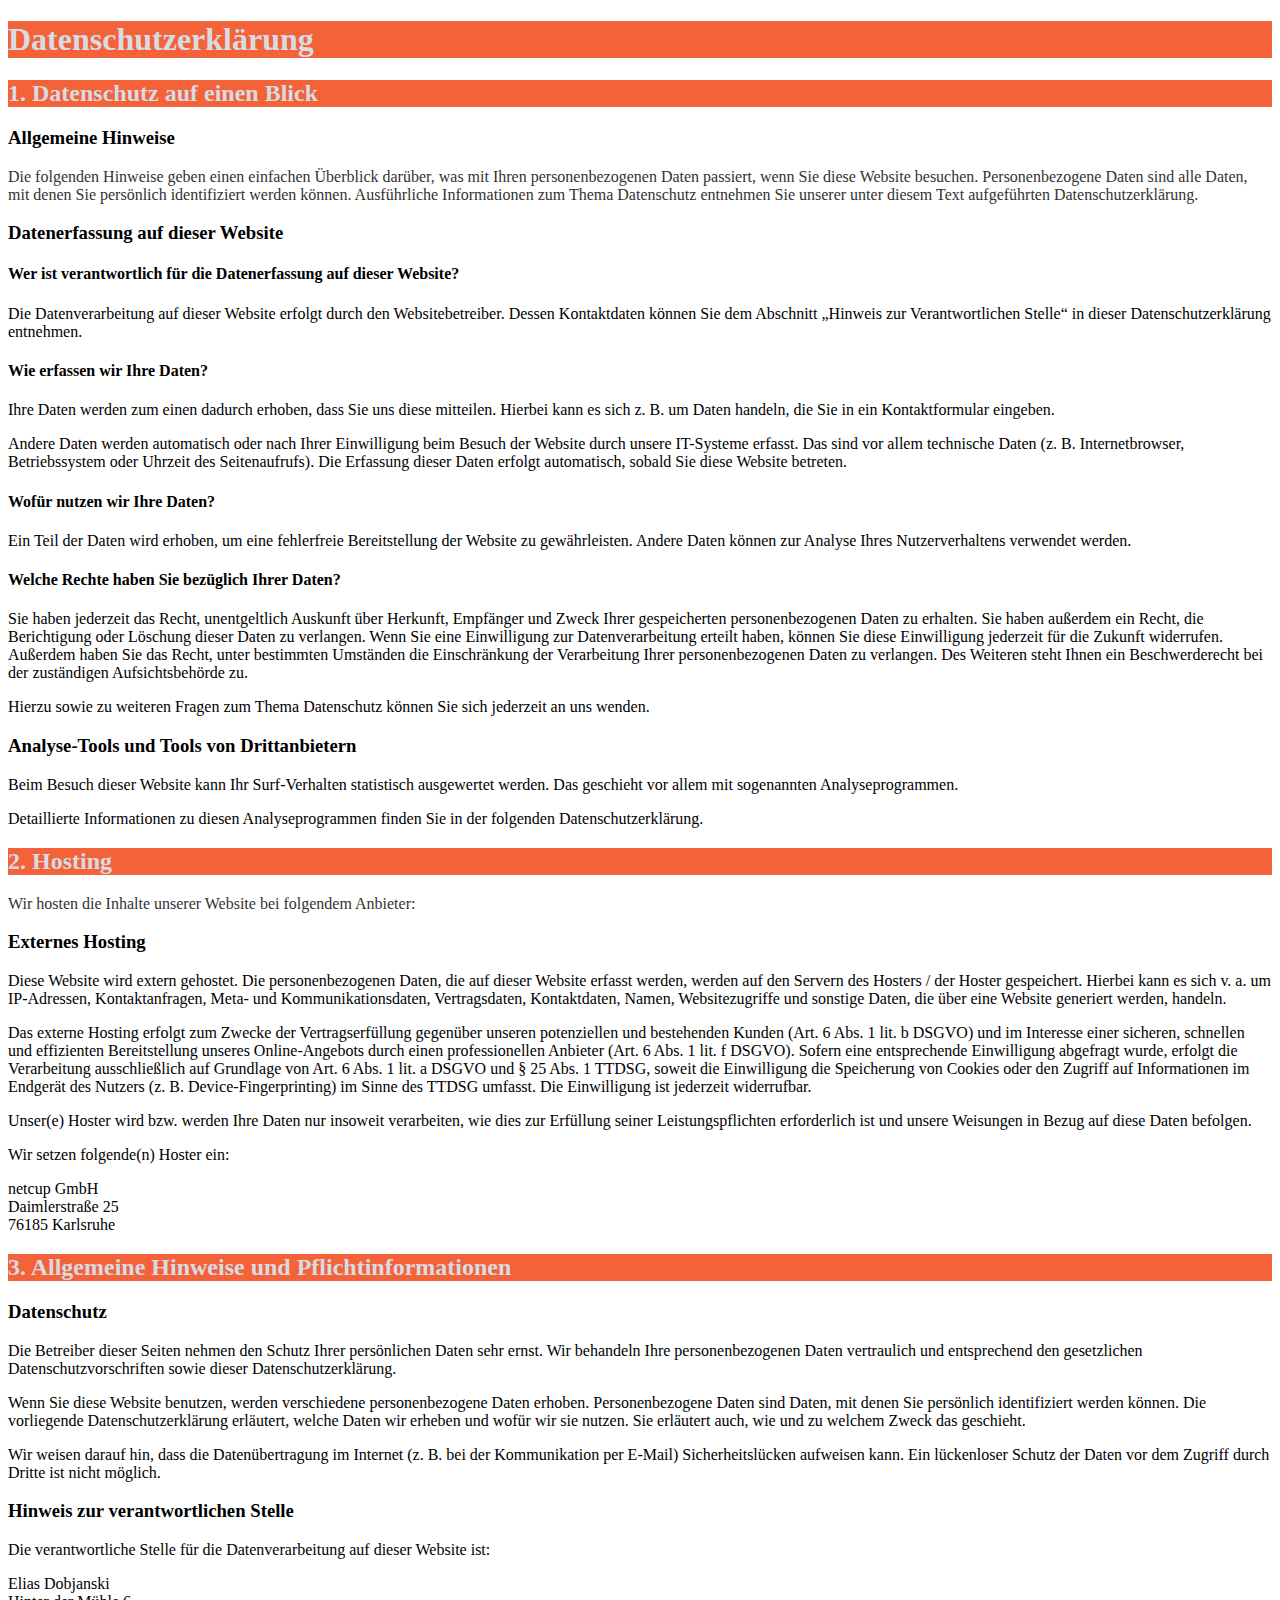
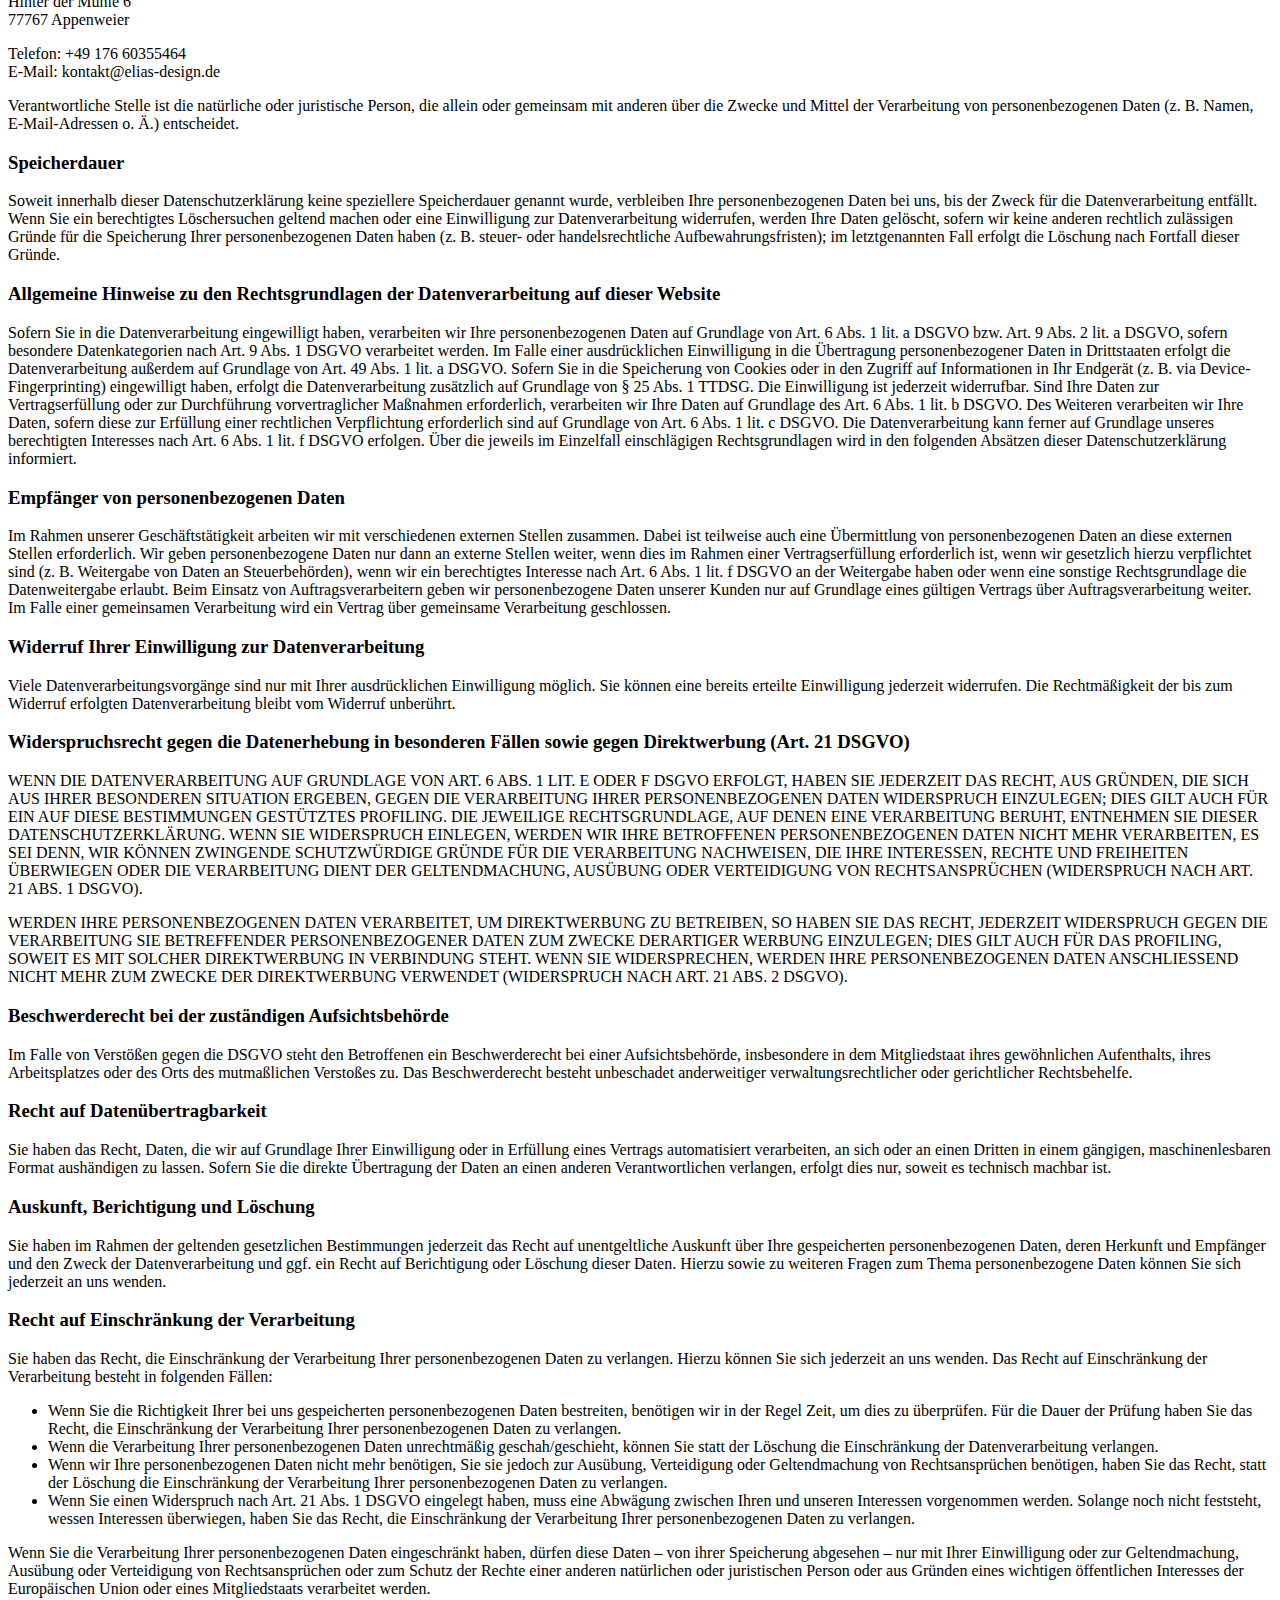
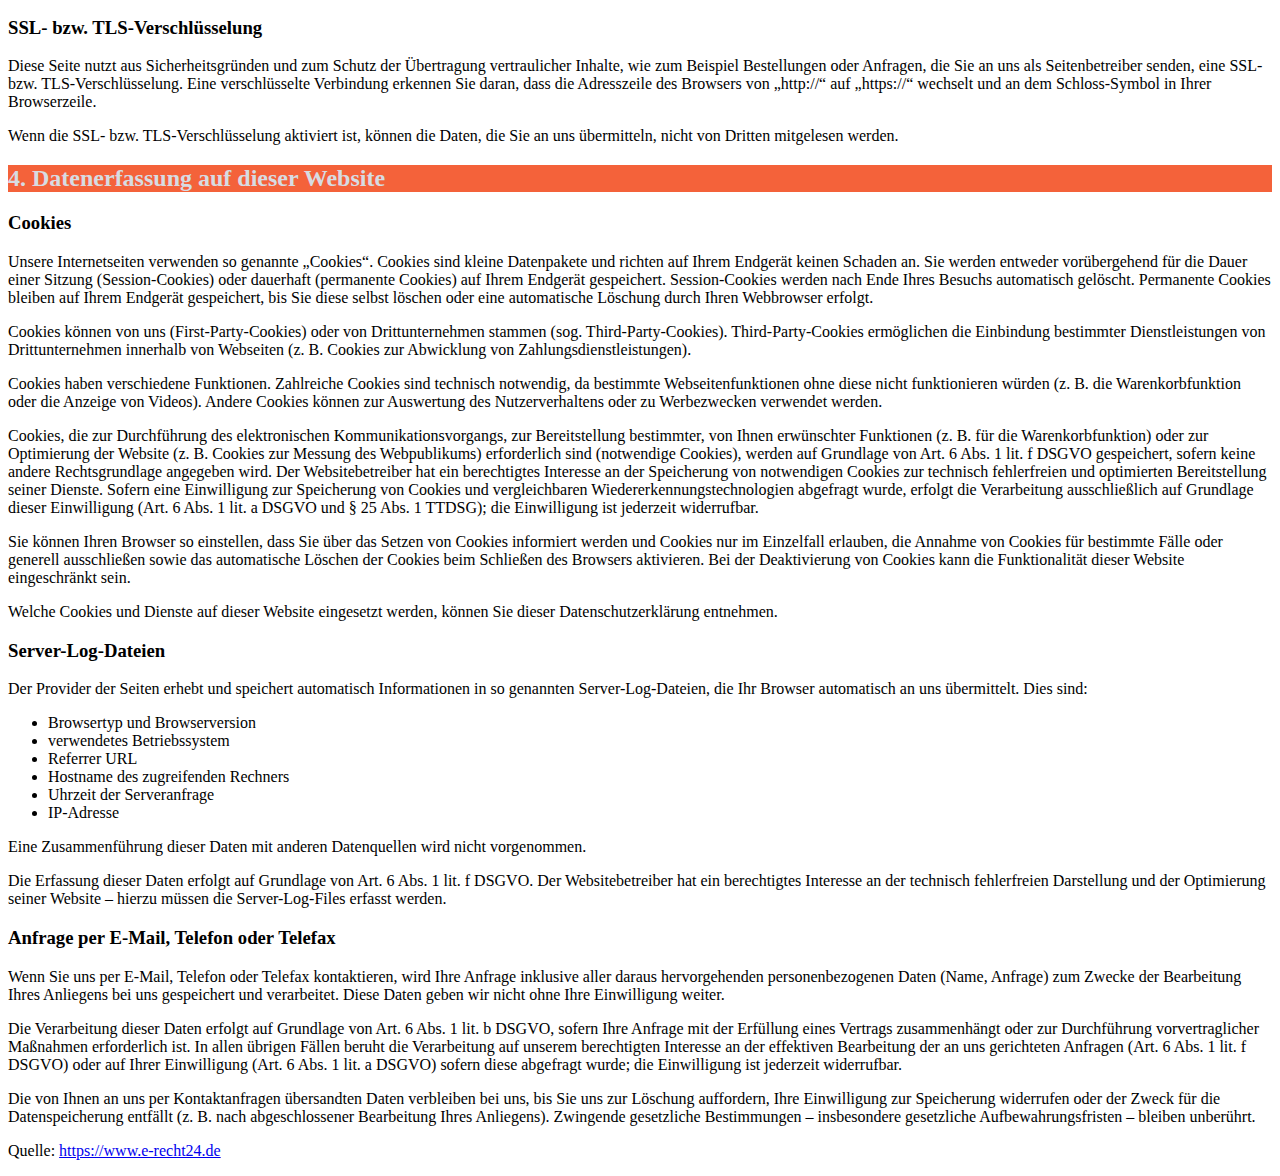
<file: datenschutz.html>
<!DOCTYPE html>
<html lang="en">
<head>
    <meta charset="UTF-8">
    <meta name="viewport" content="width=device-width, initial-scale=1.0">
    <title>Datenschutz</title>
</head>
<body>
    
    <h1 style="background-color: #F4623A; color: #D7DCE2;">Datenschutz&shy;erkl&auml;rung</h1>
    <h2 style="background-color: #F4623A; color: #D7DCE2;">1. Datenschutz auf einen Blick</h2>
    <h3>Allgemeine Hinweise</h3> <p style="color: #333;">Die folgenden Hinweise geben einen einfachen &Uuml;berblick dar&uuml;ber, was mit Ihren personenbezogenen Daten passiert, wenn Sie diese Website besuchen. Personenbezogene Daten sind alle Daten, mit denen Sie pers&ouml;nlich identifiziert werden k&ouml;nnen. Ausf&uuml;hrliche Informationen zum Thema Datenschutz entnehmen Sie unserer unter diesem Text aufgef&uuml;hrten Datenschutzerkl&auml;rung.</p>
    <h3>Datenerfassung auf dieser Website</h3> <h4>Wer ist verantwortlich f&uuml;r die Datenerfassung auf dieser Website?</h4> <p>Die Datenverarbeitung auf dieser Website erfolgt durch den Websitebetreiber. Dessen Kontaktdaten k&ouml;nnen Sie dem Abschnitt &bdquo;Hinweis zur Verantwortlichen Stelle&ldquo; in dieser Datenschutzerkl&auml;rung entnehmen.</p> <h4>Wie erfassen wir Ihre Daten?</h4> <p>Ihre Daten werden zum einen dadurch erhoben, dass Sie uns diese mitteilen. Hierbei kann es sich z.&nbsp;B. um Daten handeln, die Sie in ein Kontaktformular eingeben.</p> <p>Andere Daten werden automatisch oder nach Ihrer Einwilligung beim Besuch der Website durch unsere IT-Systeme erfasst. Das sind vor allem technische Daten (z.&nbsp;B. Internetbrowser, Betriebssystem oder Uhrzeit des Seitenaufrufs). Die Erfassung dieser Daten erfolgt automatisch, sobald Sie diese Website betreten.</p> <h4>Wof&uuml;r nutzen wir Ihre Daten?</h4> <p>Ein Teil der Daten wird erhoben, um eine fehlerfreie Bereitstellung der Website zu gew&auml;hrleisten. Andere Daten k&ouml;nnen zur Analyse Ihres Nutzerverhaltens verwendet werden.</p> <h4>Welche Rechte haben Sie bez&uuml;glich Ihrer Daten?</h4> <p>Sie haben jederzeit das Recht, unentgeltlich Auskunft &uuml;ber Herkunft, Empf&auml;nger und Zweck Ihrer gespeicherten personenbezogenen Daten zu erhalten. Sie haben au&szlig;erdem ein Recht, die Berichtigung oder L&ouml;schung dieser Daten zu verlangen. Wenn Sie eine Einwilligung zur Datenverarbeitung erteilt haben, k&ouml;nnen Sie diese Einwilligung jederzeit f&uuml;r die Zukunft widerrufen. Au&szlig;erdem haben Sie das Recht, unter bestimmten Umst&auml;nden die Einschr&auml;nkung der Verarbeitung Ihrer personenbezogenen Daten zu verlangen. Des Weiteren steht Ihnen ein Beschwerderecht bei der zust&auml;ndigen Aufsichtsbeh&ouml;rde zu.</p> <p>Hierzu sowie zu weiteren Fragen zum Thema Datenschutz k&ouml;nnen Sie sich jederzeit an uns wenden.</p>
    <h3>Analyse-Tools und Tools von Dritt&shy;anbietern</h3> <p>Beim Besuch dieser Website kann Ihr Surf-Verhalten statistisch ausgewertet werden. Das geschieht vor allem mit sogenannten Analyseprogrammen.</p> <p>Detaillierte Informationen zu diesen Analyseprogrammen finden Sie in der folgenden Datenschutzerkl&auml;rung.</p>
    <h2 style="background-color: #F4623A; color: #D7DCE2;">2. Hosting</h2>
    <p style="color: #333;">Wir hosten die Inhalte unserer Website bei folgendem Anbieter:</p>
    <h3>Externes Hosting</h3> <p>Diese Website wird extern gehostet. Die personenbezogenen Daten, die auf dieser Website erfasst werden, werden auf den Servern des Hosters / der Hoster gespeichert. Hierbei kann es sich v.&nbsp;a. um IP-Adressen, Kontaktanfragen, Meta- und Kommunikationsdaten, Vertragsdaten, Kontaktdaten, Namen, Websitezugriffe und sonstige Daten, die &uuml;ber eine Website generiert werden, handeln.</p> <p>Das externe Hosting erfolgt zum Zwecke der Vertragserf&uuml;llung gegen&uuml;ber unseren potenziellen und bestehenden Kunden (Art. 6 Abs. 1 lit. b DSGVO) und im Interesse einer sicheren, schnellen und effizienten Bereitstellung unseres Online-Angebots durch einen professionellen Anbieter (Art. 6 Abs. 1 lit. f DSGVO). Sofern eine entsprechende Einwilligung abgefragt wurde, erfolgt die Verarbeitung ausschlie&szlig;lich auf Grundlage von Art. 6 Abs. 1 lit. a DSGVO und &sect; 25 Abs. 1 TTDSG, soweit die Einwilligung die Speicherung von Cookies oder den Zugriff auf Informationen im Endger&auml;t des Nutzers (z.&nbsp;B. Device-Fingerprinting) im Sinne des TTDSG umfasst. Die Einwilligung ist jederzeit widerrufbar.</p> <p>Unser(e) Hoster wird bzw. werden Ihre Daten nur insoweit verarbeiten, wie dies zur Erf&uuml;llung seiner Leistungspflichten erforderlich ist und unsere Weisungen in Bezug auf diese Daten befolgen.</p> <p>Wir setzen folgende(n) Hoster ein:</p>
    <p>netcup GmbH<br />
    Daimlerstra&szlig;e 25<br />
    76185 Karlsruhe</p>
    <h2 style="background-color: #F4623A; color: #D7DCE2;">3. Allgemeine Hinweise und Pflicht&shy;informationen</h2>
    <h3>Datenschutz</h3> <p>Die Betreiber dieser Seiten nehmen den Schutz Ihrer pers&ouml;nlichen Daten sehr ernst. Wir behandeln Ihre personenbezogenen Daten vertraulich und entsprechend den gesetzlichen Datenschutzvorschriften sowie dieser Datenschutzerkl&auml;rung.</p> <p>Wenn Sie diese Website benutzen, werden verschiedene personenbezogene Daten erhoben. Personenbezogene Daten sind Daten, mit denen Sie pers&ouml;nlich identifiziert werden k&ouml;nnen. Die vorliegende Datenschutzerkl&auml;rung erl&auml;utert, welche Daten wir erheben und wof&uuml;r wir sie nutzen. Sie erl&auml;utert auch, wie und zu welchem Zweck das geschieht.</p> <p>Wir weisen darauf hin, dass die Daten&uuml;bertragung im Internet (z.&nbsp;B. bei der Kommunikation per E-Mail) Sicherheitsl&uuml;cken aufweisen kann. Ein l&uuml;ckenloser Schutz der Daten vor dem Zugriff durch Dritte ist nicht m&ouml;glich.</p>
    <h3>Hinweis zur verantwortlichen Stelle</h3> <p>Die verantwortliche Stelle f&uuml;r die Datenverarbeitung auf dieser Website ist:</p> <p>Elias Dobjanski<br />
    Hinter der M&uuml;hle 6<br />
    77767 Appenweier</p>
    
    <p>Telefon: +49 176 60355464<br />
    E-Mail: kontakt@elias-design.de</p>
     <p>Verantwortliche Stelle ist die nat&uuml;rliche oder juristische Person, die allein oder gemeinsam mit anderen &uuml;ber die Zwecke und Mittel der Verarbeitung von personenbezogenen Daten (z.&nbsp;B. Namen, E-Mail-Adressen o. &Auml;.) entscheidet.</p>
    
    <h3>Speicherdauer</h3> <p>Soweit innerhalb dieser Datenschutzerkl&auml;rung keine speziellere Speicherdauer genannt wurde, verbleiben Ihre personenbezogenen Daten bei uns, bis der Zweck f&uuml;r die Datenverarbeitung entf&auml;llt. Wenn Sie ein berechtigtes L&ouml;schersuchen geltend machen oder eine Einwilligung zur Datenverarbeitung widerrufen, werden Ihre Daten gel&ouml;scht, sofern wir keine anderen rechtlich zul&auml;ssigen Gr&uuml;nde f&uuml;r die Speicherung Ihrer personenbezogenen Daten haben (z.&nbsp;B. steuer- oder handelsrechtliche Aufbewahrungsfristen); im letztgenannten Fall erfolgt die L&ouml;schung nach Fortfall dieser Gr&uuml;nde.</p>
    <h3>Allgemeine Hinweise zu den Rechtsgrundlagen der Datenverarbeitung auf dieser Website</h3> <p>Sofern Sie in die Datenverarbeitung eingewilligt haben, verarbeiten wir Ihre personenbezogenen Daten auf Grundlage von Art. 6 Abs. 1 lit. a DSGVO bzw. Art. 9 Abs. 2 lit. a DSGVO, sofern besondere Datenkategorien nach Art. 9 Abs. 1 DSGVO verarbeitet werden. Im Falle einer ausdr&uuml;cklichen Einwilligung in die &Uuml;bertragung personenbezogener Daten in Drittstaaten erfolgt die Datenverarbeitung au&szlig;erdem auf Grundlage von Art. 49 Abs. 1 lit. a DSGVO. Sofern Sie in die Speicherung von Cookies oder in den Zugriff auf Informationen in Ihr Endger&auml;t (z.&nbsp;B. via Device-Fingerprinting) eingewilligt haben, erfolgt die Datenverarbeitung zus&auml;tzlich auf Grundlage von &sect; 25 Abs. 1 TTDSG. Die Einwilligung ist jederzeit widerrufbar. Sind Ihre Daten zur Vertragserf&uuml;llung oder zur Durchf&uuml;hrung vorvertraglicher Ma&szlig;nahmen erforderlich, verarbeiten wir Ihre Daten auf Grundlage des Art. 6 Abs. 1 lit. b DSGVO. Des Weiteren verarbeiten wir Ihre Daten, sofern diese zur Erf&uuml;llung einer rechtlichen Verpflichtung erforderlich sind auf Grundlage von Art. 6 Abs. 1 lit. c DSGVO. Die Datenverarbeitung kann ferner auf Grundlage unseres berechtigten Interesses nach Art. 6 Abs. 1 lit. f DSGVO erfolgen. &Uuml;ber die jeweils im Einzelfall einschl&auml;gigen Rechtsgrundlagen wird in den folgenden Abs&auml;tzen dieser Datenschutzerkl&auml;rung informiert.</p>
    <h3>Empfänger von personenbezogenen Daten</h3> <p>Im Rahmen unserer Gesch&auml;ftst&auml;tigkeit arbeiten wir mit verschiedenen externen Stellen zusammen. Dabei ist teilweise auch eine &Uuml;bermittlung von personenbezogenen Daten an diese externen Stellen erforderlich. Wir geben personenbezogene Daten nur dann an externe Stellen weiter, wenn dies im Rahmen einer Vertragserf&uuml;llung erforderlich ist, wenn wir gesetzlich hierzu verpflichtet sind (z.&nbsp;B. Weitergabe von Daten an Steuerbeh&ouml;rden), wenn wir ein berechtigtes Interesse nach Art. 6 Abs. 1 lit. f DSGVO an der Weitergabe haben oder wenn eine sonstige Rechtsgrundlage die Datenweitergabe erlaubt. Beim Einsatz von Auftragsverarbeitern geben wir personenbezogene Daten unserer Kunden nur auf Grundlage eines g&uuml;ltigen Vertrags &uuml;ber Auftragsverarbeitung weiter. Im Falle einer gemeinsamen Verarbeitung wird ein Vertrag &uuml;ber gemeinsame Verarbeitung geschlossen.</p>
    <h3>Widerruf Ihrer Einwilligung zur Datenverarbeitung</h3> <p>Viele Datenverarbeitungsvorg&auml;nge sind nur mit Ihrer ausdr&uuml;cklichen Einwilligung m&ouml;glich. Sie k&ouml;nnen eine bereits erteilte Einwilligung jederzeit widerrufen. Die Rechtm&auml;&szlig;igkeit der bis zum Widerruf erfolgten Datenverarbeitung bleibt vom Widerruf unber&uuml;hrt.</p>
    <h3>Widerspruchsrecht gegen die Datenerhebung in besonderen F&auml;llen sowie gegen Direktwerbung (Art. 21 DSGVO)</h3> <p>WENN DIE DATENVERARBEITUNG AUF GRUNDLAGE VON ART. 6 ABS. 1 LIT. E ODER F DSGVO ERFOLGT, HABEN SIE JEDERZEIT DAS RECHT, AUS GR&Uuml;NDEN, DIE SICH AUS IHRER BESONDEREN SITUATION ERGEBEN, GEGEN DIE VERARBEITUNG IHRER PERSONENBEZOGENEN DATEN WIDERSPRUCH EINZULEGEN; DIES GILT AUCH F&Uuml;R EIN AUF DIESE BESTIMMUNGEN GEST&Uuml;TZTES PROFILING. DIE JEWEILIGE RECHTSGRUNDLAGE, AUF DENEN EINE VERARBEITUNG BERUHT, ENTNEHMEN SIE DIESER DATENSCHUTZERKL&Auml;RUNG. WENN SIE WIDERSPRUCH EINLEGEN, WERDEN WIR IHRE BETROFFENEN PERSONENBEZOGENEN DATEN NICHT MEHR VERARBEITEN, ES SEI DENN, WIR K&Ouml;NNEN ZWINGENDE SCHUTZW&Uuml;RDIGE GR&Uuml;NDE F&Uuml;R DIE VERARBEITUNG NACHWEISEN, DIE IHRE INTERESSEN, RECHTE UND FREIHEITEN &Uuml;BERWIEGEN ODER DIE VERARBEITUNG DIENT DER GELTENDMACHUNG, AUS&Uuml;BUNG ODER VERTEIDIGUNG VON RECHTSANSPR&Uuml;CHEN (WIDERSPRUCH NACH ART. 21 ABS. 1 DSGVO).</p> <p>WERDEN IHRE PERSONENBEZOGENEN DATEN VERARBEITET, UM DIREKTWERBUNG ZU BETREIBEN, SO HABEN SIE DAS RECHT, JEDERZEIT WIDERSPRUCH GEGEN DIE VERARBEITUNG SIE BETREFFENDER PERSONENBEZOGENER DATEN ZUM ZWECKE DERARTIGER WERBUNG EINZULEGEN; DIES GILT AUCH F&Uuml;R DAS PROFILING, SOWEIT ES MIT SOLCHER DIREKTWERBUNG IN VERBINDUNG STEHT. WENN SIE WIDERSPRECHEN, WERDEN IHRE PERSONENBEZOGENEN DATEN ANSCHLIESSEND NICHT MEHR ZUM ZWECKE DER DIREKTWERBUNG VERWENDET (WIDERSPRUCH NACH ART. 21 ABS. 2 DSGVO).</p>
    <h3>Beschwerde&shy;recht bei der zust&auml;ndigen Aufsichts&shy;beh&ouml;rde</h3> <p>Im Falle von Verst&ouml;&szlig;en gegen die DSGVO steht den Betroffenen ein Beschwerderecht bei einer Aufsichtsbeh&ouml;rde, insbesondere in dem Mitgliedstaat ihres gew&ouml;hnlichen Aufenthalts, ihres Arbeitsplatzes oder des Orts des mutma&szlig;lichen Versto&szlig;es zu. Das Beschwerderecht besteht unbeschadet anderweitiger verwaltungsrechtlicher oder gerichtlicher Rechtsbehelfe.</p>
    <h3>Recht auf Daten&shy;&uuml;bertrag&shy;barkeit</h3> <p>Sie haben das Recht, Daten, die wir auf Grundlage Ihrer Einwilligung oder in Erf&uuml;llung eines Vertrags automatisiert verarbeiten, an sich oder an einen Dritten in einem g&auml;ngigen, maschinenlesbaren Format aush&auml;ndigen zu lassen. Sofern Sie die direkte &Uuml;bertragung der Daten an einen anderen Verantwortlichen verlangen, erfolgt dies nur, soweit es technisch machbar ist.</p>
    <h3>Auskunft, Berichtigung und L&ouml;schung</h3> <p>Sie haben im Rahmen der geltenden gesetzlichen Bestimmungen jederzeit das Recht auf unentgeltliche Auskunft &uuml;ber Ihre gespeicherten personenbezogenen Daten, deren Herkunft und Empf&auml;nger und den Zweck der Datenverarbeitung und ggf. ein Recht auf Berichtigung oder L&ouml;schung dieser Daten. Hierzu sowie zu weiteren Fragen zum Thema personenbezogene Daten k&ouml;nnen Sie sich jederzeit an uns wenden.</p>
    <h3>Recht auf Einschr&auml;nkung der Verarbeitung</h3> <p>Sie haben das Recht, die Einschr&auml;nkung der Verarbeitung Ihrer personenbezogenen Daten zu verlangen. Hierzu k&ouml;nnen Sie sich jederzeit an uns wenden. Das Recht auf Einschr&auml;nkung der Verarbeitung besteht in folgenden F&auml;llen:</p> <ul> <li>Wenn Sie die Richtigkeit Ihrer bei uns gespeicherten personenbezogenen Daten bestreiten, ben&ouml;tigen wir in der Regel Zeit, um dies zu &uuml;berpr&uuml;fen. F&uuml;r die Dauer der Pr&uuml;fung haben Sie das Recht, die Einschr&auml;nkung der Verarbeitung Ihrer personenbezogenen Daten zu verlangen.</li> <li>Wenn die Verarbeitung Ihrer personenbezogenen Daten unrechtm&auml;&szlig;ig geschah/geschieht, k&ouml;nnen Sie statt der L&ouml;schung die Einschr&auml;nkung der Datenverarbeitung verlangen.</li> <li>Wenn wir Ihre personenbezogenen Daten nicht mehr ben&ouml;tigen, Sie sie jedoch zur Aus&uuml;bung, Verteidigung oder Geltendmachung von Rechtsanspr&uuml;chen ben&ouml;tigen, haben Sie das Recht, statt der L&ouml;schung die Einschr&auml;nkung der Verarbeitung Ihrer personenbezogenen Daten zu verlangen.</li> <li>Wenn Sie einen Widerspruch nach Art. 21 Abs. 1 DSGVO eingelegt haben, muss eine Abw&auml;gung zwischen Ihren und unseren Interessen vorgenommen werden. Solange noch nicht feststeht, wessen Interessen &uuml;berwiegen, haben Sie das Recht, die Einschr&auml;nkung der Verarbeitung Ihrer personenbezogenen Daten zu verlangen.</li> </ul> <p>Wenn Sie die Verarbeitung Ihrer personenbezogenen Daten eingeschr&auml;nkt haben, d&uuml;rfen diese Daten &ndash; von ihrer Speicherung abgesehen &ndash; nur mit Ihrer Einwilligung oder zur Geltendmachung, Aus&uuml;bung oder Verteidigung von Rechtsanspr&uuml;chen oder zum Schutz der Rechte einer anderen nat&uuml;rlichen oder juristischen Person oder aus Gr&uuml;nden eines wichtigen &ouml;ffentlichen Interesses der Europ&auml;ischen Union oder eines Mitgliedstaats verarbeitet werden.</p>
    <h3>SSL- bzw. TLS-Verschl&uuml;sselung</h3> <p>Diese Seite nutzt aus Sicherheitsgr&uuml;nden und zum Schutz der &Uuml;bertragung vertraulicher Inhalte, wie zum Beispiel Bestellungen oder Anfragen, die Sie an uns als Seitenbetreiber senden, eine SSL- bzw. TLS-Verschl&uuml;sselung. Eine verschl&uuml;sselte Verbindung erkennen Sie daran, dass die Adresszeile des Browsers von &bdquo;http://&ldquo; auf &bdquo;https://&ldquo; wechselt und an dem Schloss-Symbol in Ihrer Browserzeile.</p> <p>Wenn die SSL- bzw. TLS-Verschl&uuml;sselung aktiviert ist, k&ouml;nnen die Daten, die Sie an uns &uuml;bermitteln, nicht von Dritten mitgelesen werden.</p>
    <h2 style="background-color: #F4623A; color: #D7DCE2;">4. Datenerfassung auf dieser Website</h2>
    <h3>Cookies</h3> <p>Unsere Internetseiten verwenden so genannte &bdquo;Cookies&ldquo;. Cookies sind kleine Datenpakete und richten auf Ihrem Endger&auml;t keinen Schaden an. Sie werden entweder vor&uuml;bergehend f&uuml;r die Dauer einer Sitzung (Session-Cookies) oder dauerhaft (permanente Cookies) auf Ihrem Endger&auml;t gespeichert. Session-Cookies werden nach Ende Ihres Besuchs automatisch gel&ouml;scht. Permanente Cookies bleiben auf Ihrem Endger&auml;t gespeichert, bis Sie diese selbst l&ouml;schen oder eine automatische L&ouml;schung durch Ihren Webbrowser erfolgt.</p> <p>Cookies k&ouml;nnen von uns (First-Party-Cookies) oder von Drittunternehmen stammen (sog. Third-Party-Cookies). Third-Party-Cookies erm&ouml;glichen die Einbindung bestimmter Dienstleistungen von Drittunternehmen innerhalb von Webseiten (z.&nbsp;B. Cookies zur Abwicklung von Zahlungsdienstleistungen).</p> <p>Cookies haben verschiedene Funktionen. Zahlreiche Cookies sind technisch notwendig, da bestimmte Webseitenfunktionen ohne diese nicht funktionieren w&uuml;rden (z.&nbsp;B. die Warenkorbfunktion oder die Anzeige von Videos). Andere Cookies k&ouml;nnen zur Auswertung des Nutzerverhaltens oder zu Werbezwecken verwendet werden.</p> <p>Cookies, die zur Durchf&uuml;hrung des elektronischen Kommunikationsvorgangs, zur Bereitstellung bestimmter, von Ihnen erw&uuml;nschter Funktionen (z.&nbsp;B. f&uuml;r die Warenkorbfunktion) oder zur Optimierung der Website (z.&nbsp;B. Cookies zur Messung des Webpublikums) erforderlich sind (notwendige Cookies), werden auf Grundlage von Art. 6 Abs. 1 lit. f DSGVO gespeichert, sofern keine andere Rechtsgrundlage angegeben wird. Der Websitebetreiber hat ein berechtigtes Interesse an der Speicherung von notwendigen Cookies zur technisch fehlerfreien und optimierten Bereitstellung seiner Dienste. Sofern eine Einwilligung zur Speicherung von Cookies und vergleichbaren Wiedererkennungstechnologien abgefragt wurde, erfolgt die Verarbeitung ausschlie&szlig;lich auf Grundlage dieser Einwilligung (Art. 6 Abs. 1 lit. a DSGVO und &sect; 25 Abs. 1 TTDSG); die Einwilligung ist jederzeit widerrufbar.</p> <p>Sie k&ouml;nnen Ihren Browser so einstellen, dass Sie &uuml;ber das Setzen von Cookies informiert werden und Cookies nur im Einzelfall erlauben, die Annahme von Cookies f&uuml;r bestimmte F&auml;lle oder generell ausschlie&szlig;en sowie das automatische L&ouml;schen der Cookies beim Schlie&szlig;en des Browsers aktivieren. Bei der Deaktivierung von Cookies kann die Funktionalit&auml;t dieser Website eingeschr&auml;nkt sein.</p> <p>Welche Cookies und Dienste auf dieser Website eingesetzt werden, k&ouml;nnen Sie dieser Datenschutzerkl&auml;rung entnehmen.</p>
    <h3>Server-Log-Dateien</h3> <p>Der Provider der Seiten erhebt und speichert automatisch Informationen in so genannten Server-Log-Dateien, die Ihr Browser automatisch an uns &uuml;bermittelt. Dies sind:</p> <ul> <li>Browsertyp und Browserversion</li> <li>verwendetes Betriebssystem</li> <li>Referrer URL</li> <li>Hostname des zugreifenden Rechners</li> <li>Uhrzeit der Serveranfrage</li> <li>IP-Adresse</li> </ul> <p>Eine Zusammenf&uuml;hrung dieser Daten mit anderen Datenquellen wird nicht vorgenommen.</p> <p>Die Erfassung dieser Daten erfolgt auf Grundlage von Art. 6 Abs. 1 lit. f DSGVO. Der Websitebetreiber hat ein berechtigtes Interesse an der technisch fehlerfreien Darstellung und der Optimierung seiner Website &ndash; hierzu m&uuml;ssen die Server-Log-Files erfasst werden.</p>
    <h3>Anfrage per E-Mail, Telefon oder Telefax</h3> <p>Wenn Sie uns per E-Mail, Telefon oder Telefax kontaktieren, wird Ihre Anfrage inklusive aller daraus hervorgehenden personenbezogenen Daten (Name, Anfrage) zum Zwecke der Bearbeitung Ihres Anliegens bei uns gespeichert und verarbeitet. Diese Daten geben wir nicht ohne Ihre Einwilligung weiter.</p> <p>Die Verarbeitung dieser Daten erfolgt auf Grundlage von Art. 6 Abs. 1 lit. b DSGVO, sofern Ihre Anfrage mit der Erf&uuml;llung eines Vertrags zusammenh&auml;ngt oder zur Durchf&uuml;hrung vorvertraglicher Ma&szlig;nahmen erforderlich ist. In allen &uuml;brigen F&auml;llen beruht die Verarbeitung auf unserem berechtigten Interesse an der effektiven Bearbeitung der an uns gerichteten Anfragen (Art. 6 Abs. 1 lit. f DSGVO) oder auf Ihrer Einwilligung (Art. 6 Abs. 1 lit. a DSGVO) sofern diese abgefragt wurde; die Einwilligung ist jederzeit widerrufbar.</p> <p>Die von Ihnen an uns per Kontaktanfragen &uuml;bersandten Daten verbleiben bei uns, bis Sie uns zur L&ouml;schung auffordern, Ihre Einwilligung zur Speicherung widerrufen oder der Zweck f&uuml;r die Datenspeicherung entf&auml;llt (z.&nbsp;B. nach abgeschlossener Bearbeitung Ihres Anliegens). Zwingende gesetzliche Bestimmungen &ndash; insbesondere gesetzliche Aufbewahrungsfristen &ndash; bleiben unber&uuml;hrt.</p>
    <p>Quelle: <a href="https://www.e-recht24.de">https://www.e-recht24.de</a></p>

</body>
</html>
</file>
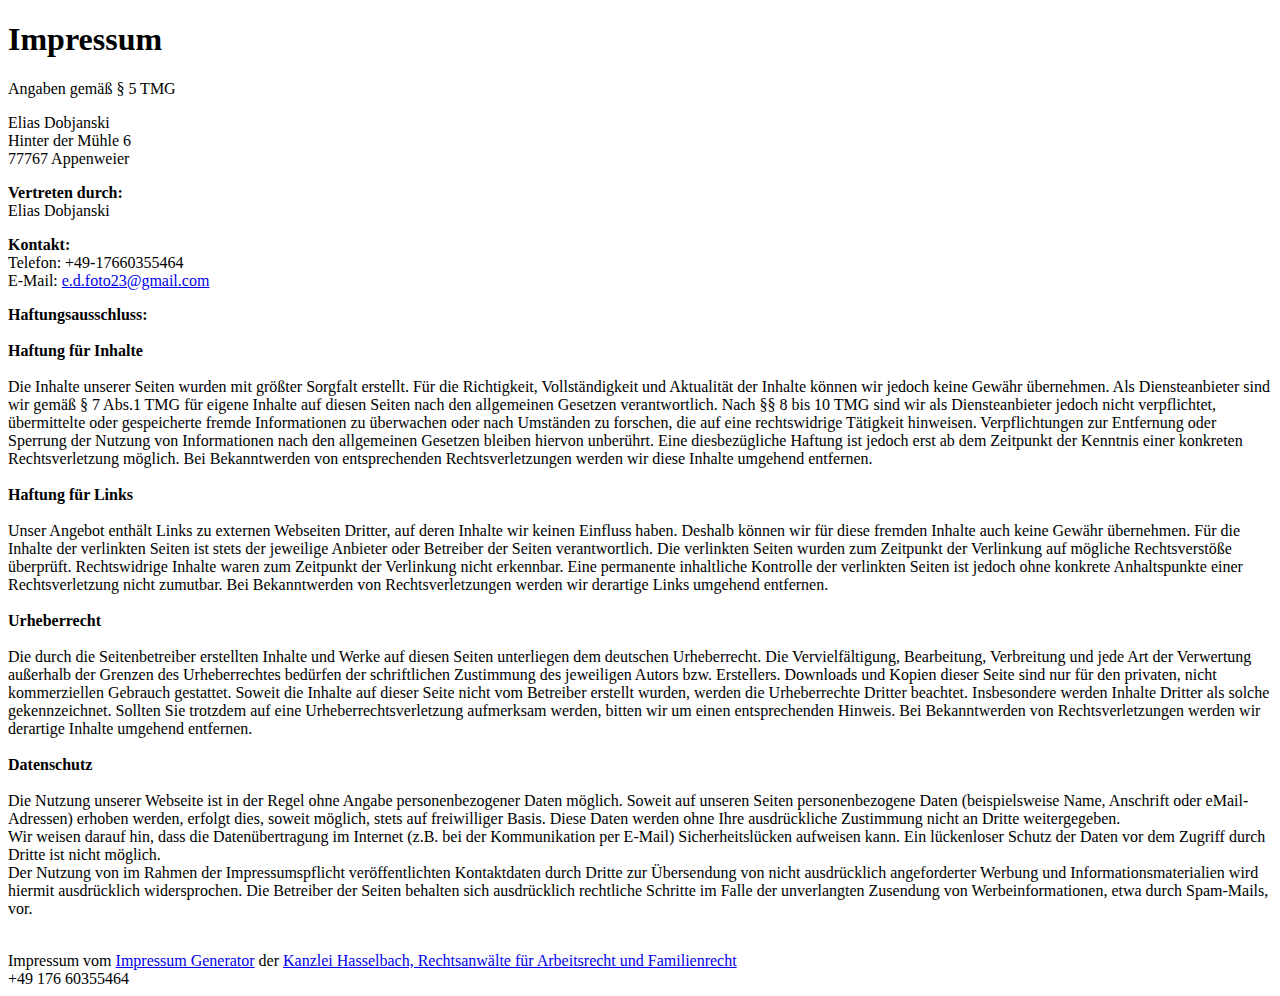
<file: impressum.html>
<!DOCTYPE html>
<html lang="en">
<head>
    <meta charset="UTF-8">
    <meta name="viewport" content="width=device-width, initial-scale=1.0">
    <title>Impressum</title>
</head>
<body>
    <h1>Impressum</h1><p>Angaben gemäß § 5 TMG</p><p>Elias  Dobjanski <br> 
                Hinter der Mühle 6<br> 
                77767 Appenweier <br> 
                </p><p> <strong>Vertreten durch: </strong><br>
                Elias  Dobjanski<br>
                </p><p><strong>Kontakt:</strong> <br>
                Telefon: +49-17660355464<br>
                E-Mail: <a href='mailto:e.d.foto23@gmail.com'>e.d.foto23@gmail.com</a></br></p><p><strong>Haftungsausschluss: </strong><br><br><strong>Haftung für Inhalte</strong><br><br>
                Die Inhalte unserer Seiten wurden mit größter Sorgfalt erstellt. Für die Richtigkeit, Vollständigkeit und Aktualität der Inhalte können wir jedoch keine Gewähr übernehmen. Als Diensteanbieter sind wir gemäß § 7 Abs.1 TMG für eigene Inhalte auf diesen Seiten nach den allgemeinen Gesetzen verantwortlich. Nach §§ 8 bis 10 TMG sind wir als Diensteanbieter jedoch nicht verpflichtet, übermittelte oder gespeicherte fremde Informationen zu überwachen oder nach Umständen zu forschen, die auf eine rechtswidrige Tätigkeit hinweisen. Verpflichtungen zur Entfernung oder Sperrung der Nutzung von Informationen nach den allgemeinen Gesetzen bleiben hiervon unberührt. Eine diesbezügliche Haftung ist jedoch erst ab dem Zeitpunkt der Kenntnis einer konkreten Rechtsverletzung möglich. Bei Bekanntwerden von entsprechenden Rechtsverletzungen werden wir diese Inhalte umgehend entfernen.<br><br><strong>Haftung für Links</strong><br><br>
                Unser Angebot enthält Links zu externen Webseiten Dritter, auf deren Inhalte wir keinen Einfluss haben. Deshalb können wir für diese fremden Inhalte auch keine Gewähr übernehmen. Für die Inhalte der verlinkten Seiten ist stets der jeweilige Anbieter oder Betreiber der Seiten verantwortlich. Die verlinkten Seiten wurden zum Zeitpunkt der Verlinkung auf mögliche Rechtsverstöße überprüft. Rechtswidrige Inhalte waren zum Zeitpunkt der Verlinkung nicht erkennbar. Eine permanente inhaltliche Kontrolle der verlinkten Seiten ist jedoch ohne konkrete Anhaltspunkte einer Rechtsverletzung nicht zumutbar. Bei Bekanntwerden von Rechtsverletzungen werden wir derartige Links umgehend entfernen.<br><br><strong>Urheberrecht</strong><br><br>
                Die durch die Seitenbetreiber erstellten Inhalte und Werke auf diesen Seiten unterliegen dem deutschen Urheberrecht. Die Vervielfältigung, Bearbeitung, Verbreitung und jede Art der Verwertung außerhalb der Grenzen des Urheberrechtes bedürfen der schriftlichen Zustimmung des jeweiligen Autors bzw. Erstellers. Downloads und Kopien dieser Seite sind nur für den privaten, nicht kommerziellen Gebrauch gestattet. Soweit die Inhalte auf dieser Seite nicht vom Betreiber erstellt wurden, werden die Urheberrechte Dritter beachtet. Insbesondere werden Inhalte Dritter als solche gekennzeichnet. Sollten Sie trotzdem auf eine Urheberrechtsverletzung aufmerksam werden, bitten wir um einen entsprechenden Hinweis. Bei Bekanntwerden von Rechtsverletzungen werden wir derartige Inhalte umgehend entfernen.<br><br><strong>Datenschutz</strong><br><br>
                Die Nutzung unserer Webseite ist in der Regel ohne Angabe personenbezogener Daten möglich. Soweit auf unseren Seiten personenbezogene Daten (beispielsweise Name, Anschrift oder eMail-Adressen) erhoben werden, erfolgt dies, soweit möglich, stets auf freiwilliger Basis. Diese Daten werden ohne Ihre ausdrückliche Zustimmung nicht an Dritte weitergegeben. <br>
                Wir weisen darauf hin, dass die Datenübertragung im Internet (z.B. bei der Kommunikation per E-Mail) Sicherheitslücken aufweisen kann. Ein lückenloser 
                Schutz der Daten vor dem Zugriff durch Dritte ist nicht möglich. <br>
                Der Nutzung von im Rahmen der Impressumspflicht veröffentlichten Kontaktdaten durch Dritte zur Übersendung von nicht ausdrücklich angeforderter Werbung und Informationsmaterialien wird hiermit ausdrücklich widersprochen. Die Betreiber der Seiten behalten sich ausdrücklich rechtliche Schritte im Falle der unverlangten Zusendung von Werbeinformationen, etwa durch Spam-Mails, vor.<br>
                </p><br> 
                Impressum vom <a href="https://www.impressum-generator.de">Impressum Generator</a> der <a href="https://www.kanzlei-hasselbach.de/">Kanzlei Hasselbach, Rechtsanwälte für Arbeitsrecht und Familienrecht</a>
                         </div>

                        <div class="row gx-4 gx-lg-5 justify-content-center">
                    <div class="col-lg-4 text-center mb-5 mb-lg-0">
                        <i class="bi-phone fs-2 mb-3 text-muted"></i>
                        <div>+49 176 60355464</div>
                    </div>
                </div>
</body>
</html>
</file>
